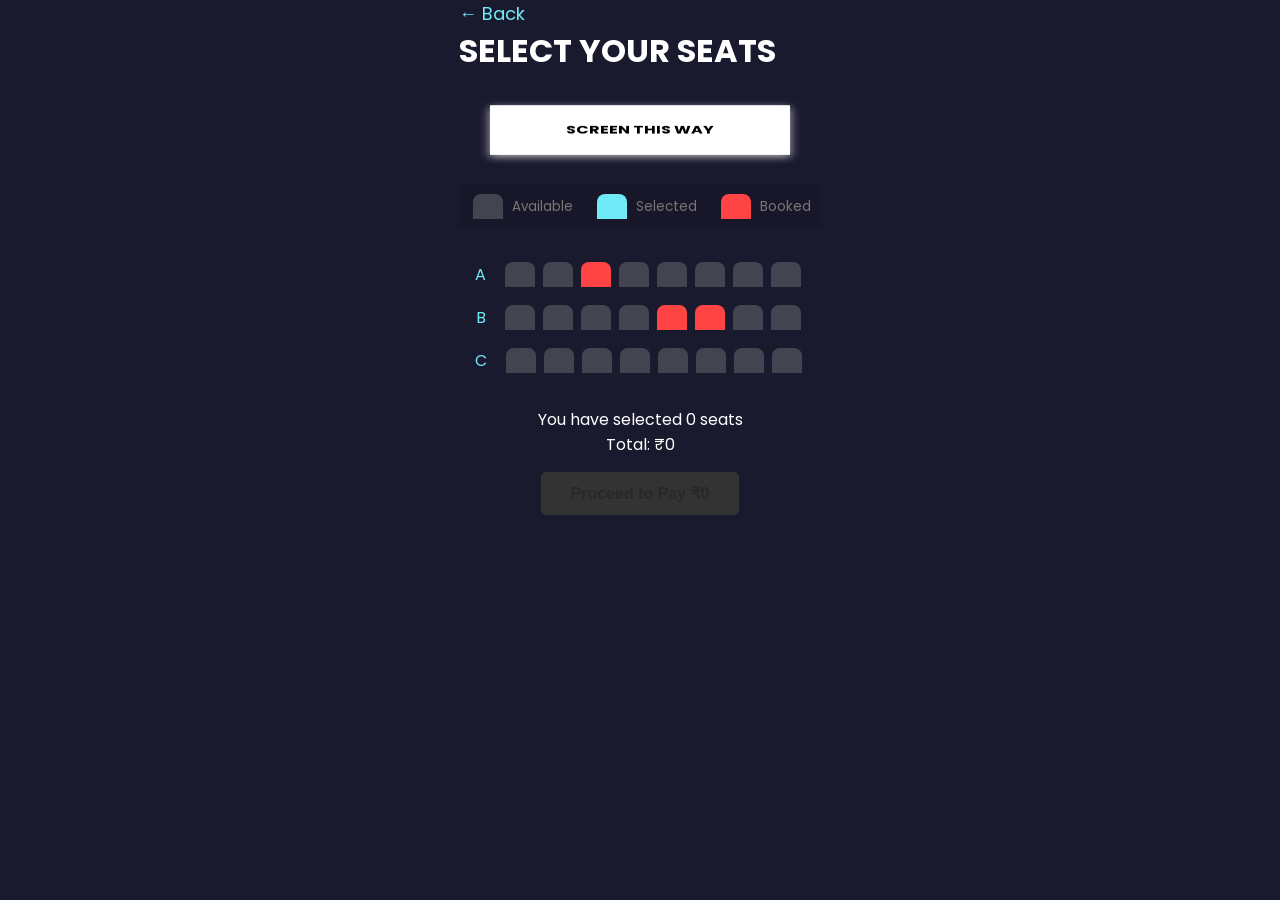
<file: select-seats.html>
<!DOCTYPE html>
<html lang="en">
<head>
  <meta charset="UTF-8">
  <meta name="viewport" content="width=device-width, initial-scale=1.0">
  <title>Select Seats - Cineflix</title>
  <link rel="stylesheet" href="style.css">
</head>
<body class="seat-page">
  <div class="container">
    <a href="index.html" class="back-btn">← Back</a>
    <h1 id="movie-name">SELECT YOUR SEATS</h1>
    
    <div class="screen">SCREEN THIS WAY</div>

    <ul class="showcase">
      <li><div class="seat"></div><small>Available</small></li>
      <li><div class="seat selected"></div><small>Selected</small></li>
      <li><div class="seat booked"></div><small>Booked</small></li>
    </ul>

    <div class="seat-layout">
      <!-- A Row -->
      <div class="row">
        <span class="row-label">A</span>
        <div class="seat" data-seat="A1"></div>
        <div class="seat" data-seat="A2"></div>
        <div class="seat booked" data-seat="A3"></div>
        <div class="seat" data-seat="A4"></div>
        <div class="seat" data-seat="A5"></div>
        <div class="seat" data-seat="A6"></div>
        <div class="seat" data-seat="A7"></div>
        <div class="seat" data-seat="A8"></div>
      </div>
      <!-- B Row -->
      <div class="row">
        <span class="row-label">B</span>
        <div class="seat" data-seat="B1"></div>
        <div class="seat" data-seat="B2"></div>
        <div class="seat" data-seat="B3"></div>
        <div class="seat" data-seat="B4"></div>
        <div class="seat booked" data-seat="B5"></div>
        <div class="seat booked" data-seat="B6"></div>
        <div class="seat" data-seat="B7"></div>
        <div class="seat" data-seat="B8"></div>
      </div>
      <!-- C Row -->
      <div class="row">
        <span class="row-label">C</span>
        <div class="seat" data-seat="C1"></div>
        <div class="seat" data-seat="C2"></div>
        <div class="seat" data-seat="C3"></div>
        <div class="seat" data-seat="C4"></div>
        <div class="seat" data-seat="C5"></div>
        <div class="seat" data-seat="C6"></div>
        <div class="seat" data-seat="C7"></div>
        <div class="seat" data-seat="C8"></div>
      </div>
    </div>

    <div class="booking-summary">
      <p>You have selected <span id="count">0</span> seats</p>
      <p>Total: ₹<span id="total">0</span></p>
      <button id="pay-btn" disabled>Proceed to Pay ₹0</button>
    </div>
  </div>

  <!-- <script src="https://checkout.razorpay.com/v1/checkout.js"></script> -->
  <script src="script.js"></script>
</body>
</body>
</html>
</file>
<file: style.css>
@import url('https://fonts.googleapis.com/css2?family=Bebas+Neue&family=Poppins:wght@300;400;600&display=swap');

* {
    margin: 0;
    padding: 0;
    box-sizing: border-box;
}

body {
    background: #000;
    color: #fff;
    font-family: 'Poppins', sans-serif;
    overflow-x: hidden;
}

/* Landing Section - Full Black Cinema Vibe */
.landing {
    height: 100vh;
    width: 100%;
    position: relative;
    display: flex;
    justify-content: center;
    align-items: center;
    overflow: hidden;
    background: #000;
}

#revealCanvas {
    position: absolute;
    top: 0;
    left: 0;
    width: 100%;
    height: 100%;
    z-index: 1;
    cursor: crosshair;
}

.overlay {
    position: relative;
    z-index: 2;
    text-align: center;
}

.logo {
    font-family: 'Bebas Neue', sans-serif;
    font-size: 10rem;
    color: #e50914;
    letter-spacing: 25px;
    text-shadow: 0 0 20px #e50914,
                 0 0 40px #e50914,
                 0 0 80px #e50914;
    animation: cinemaFlicker 2s infinite;
}

@keyframes cinemaFlicker {
    0%, 100% { opacity: 1; }
    50% { opacity: 0.85; }
    52% { opacity: 0.4; }
    54% { opacity: 1; }
}

.tagline {
    font-size: 1.5rem;
    font-weight: 300;
    letter-spacing: 10px;
    margin: 30px 0 40px;
    color: #888;
    text-transform: uppercase;
}

.book-btn {
    background: transparent;
    color: #e50914;
    border: 3px solid #e50914;
    padding: 18px 50px;
    font-size: 1.2rem;
    font-weight: 600;
    border-radius: 0;
    cursor: pointer;
    transition: all 0.3s;
    text-transform: uppercase;
    letter-spacing: 5px;
    position: relative;
    z-index: 3;
}

.book-btn:hover {
    background: #e50914;
    color: #000;
    box-shadow: 0 0 40px rgba(229, 9, 20, 0.9);
    transform: scale(1.05);
}

/* Movies Section */
/* .movies {
    padding: 80px 5%;
    background: #0a0a0a;
    position: relative;
    z-index: 5;
} */
.movies {
  display: flex;
  gap: 20px;
  justify-content: center;
  flex-wrap: wrap; /* Puthiya movie add cheythal automatic next line lekku pokum */
  padding: 20px;
}

.movies h2 {
    font-family: 'Bebas Neue', sans-serif;
    font-size: 4rem;
    text-align: center;
    margin-bottom: 50px;
    letter-spacing: 8px;
    color: #e50914;
    text-shadow: 0 0 20px rgba(229, 9, 20, 0.5);
}

.movie-grid {
    display: grid;
    grid-template-columns: repeat(auto-fit, minmax(300px, 1fr));
    gap: 40px;
    max-width: 1400px;
    margin: 0 auto;
}

.movie-card {
  width: 280px; /* Fixed width koduthal ellam same size aavum */
  position: relative;
  border-radius: 12px;
  overflow: hidden; /* Image purathu pokilla */
  background: #222;
}

/* .movie-card {
    background: #141414;
    border-radius: 15px;
    overflow: hidden;
    transition: transform 0.4s, box-shadow 0.4s;
    cursor: pointer;
    position: relative;
    border: 2px solid transparent;
    margin: 0;
    padding: 0;
} */

.movie-card:hover {
    transform: scale(1.08) translateY(-10px);
    box-shadow: 0 20px 60px rgba(229, 9, 20, 0.6);
    border: 2px solid #e50914;
}
.movie-card img {
  width: 100%;
  height: 400px; /* Height fixed aakki */
  object-fit: cover; /* Image stretch aavilla, crop aayi fit aavum */
  display: block; /* Gap kalayan */
}

/* .movie-card img {
    width: 100%;
    height: 450px;
    object-fit: cover;
    display: block;
    image-rendering: high-quality;
    transition: transform 0.4s;
    border-radius: 8px 8px 0 0;
} */

.movie-card:hover img {
    transform: scale(1.1);
}

.movie-info {
  position: absolute;
  bottom: 0;
  left: 0;
  right: 0;
  background: linear-gradient(to top, rgba(0,0,0,0.9) 40%, transparent);
  padding: 60px 15px 15px; /* Top il kooduthal padding */
  color: white;
}
/* .movie-info {
    position: absolute;
    bottom: 0;
    left: 0;
    right: 0;
    background: linear-gradient(to top, rgba(0,0,0,0.98) 0%, rgba(0,0,0,0.7) 50%, transparent 100%);
    padding: 15px;
    transform: translateY(0);
} */

.movie-info h3 {
  margin: 0 0 5px 0;
  font-size: 18px;
}

/* .movie-info h3 {
    font-size: 1.6rem;
    margin-bottom: 8px;
    font-weight: 600;
} */

.movie-info p {
  margin: 0 0 15px 0;
  font-size: 14px;
  opacity: 0.8;
}

/* .movie-info p {
    font-size: 0.95rem;
    color: #ccc;
    margin-bottom: 15px;
} */

.select-btn {
  width: 100%;
  background: #ff4444;
  border: none;
  padding: 10px;
  border-radius: 6px;
  color: white;
  font-weight: bold;
  cursor: pointer;
}
/* .select-btn {
    background: #e50914;
    color: white;
    border: none;
    padding: 12px 25px;
    border-radius: 8px;
    cursor: pointer;
    font-weight: 600;
    width: 100%;
    transition: all 0.3s;
    font-size: 1rem;
    text-transform: uppercase;
} */

.select-btn:hover {
    background: #ff0a16;
    transform: scale(1.05);
    box-shadow: 0 5px 20px rgba(229, 9, 20, 0.8);
}

/* Responsive */
@media (max-width: 768px) {
   .logo {
        font-size: 4rem;
        letter-spacing: 10px;
    }

   .tagline {
        font-size: 1.2rem;
        letter-spacing: 4px;
    }

   .book-btn {
        padding: 15px 35px;
        font-size: 1.1rem;
    }

   .movies h2 {
        font-size: 2.5rem;
    }

   .movie-grid {
        grid-template-columns: 1fr;
    }
}

/* Seat Selection Page */
.seat-page {
  background: #1a1a2e;
  color: white;
  display: flex;
  justify-content: center;
  min-height: 100vh;
}

.back-btn {
  color: #6feaf6;
  text-decoration: none;
  font-size: 18px;
}

.screen {
  background: #fff;
  height: 70px;
  width: 300px;
  margin: 20px auto;
  transform: rotateX(-45deg);
  box-shadow: 0 3px 10px rgba(255,255,255,0.7);
  color: black;
  text-align: center;
  line-height: 70px;
  font-weight: bold;
}

.showcase {
  background: rgba(0,0,0,0.1);
  padding: 5px 10px;
  border-radius: 5px;
  color: #777;
  list-style: none;
  display: flex;
  justify-content: center;
  gap: 20px;
}

.showcase li {
  display: flex;
  align-items: center;
  gap: 5px;
}

.seat-layout {
  margin: 30px 0;
}

.row {
  display: flex;
  align-items: center;
  justify-content: center;
  margin: 10px 0;
}

.row-label {
  margin-right: 15px;
  color: #6feaf6;
}

.seat {
  background: #444451;
  height: 25px;
  width: 30px;
  margin: 4px;
  border-radius: 8px 8px 0 0;
  cursor: pointer;
}

.seat.selected {
  background: #6feaf6;
}

.seat.booked {
  background: #ff4444;
  cursor: not-allowed;
}

.seat:not(.booked):hover {
  transform: scale(1.2);
}

.booking-summary {
  text-align: center;
  margin-top: 30px;
}

#pay-btn {
  background: #6feaf6;
  border: none;
  padding: 12px 30px;
  border-radius: 5px;
  font-size: 16px;
  font-weight: bold;
  cursor: pointer;
  margin-top: 15px;
}

#pay-btn:disabled {
  background: #333;
  cursor: not-allowed;
}
</file>
